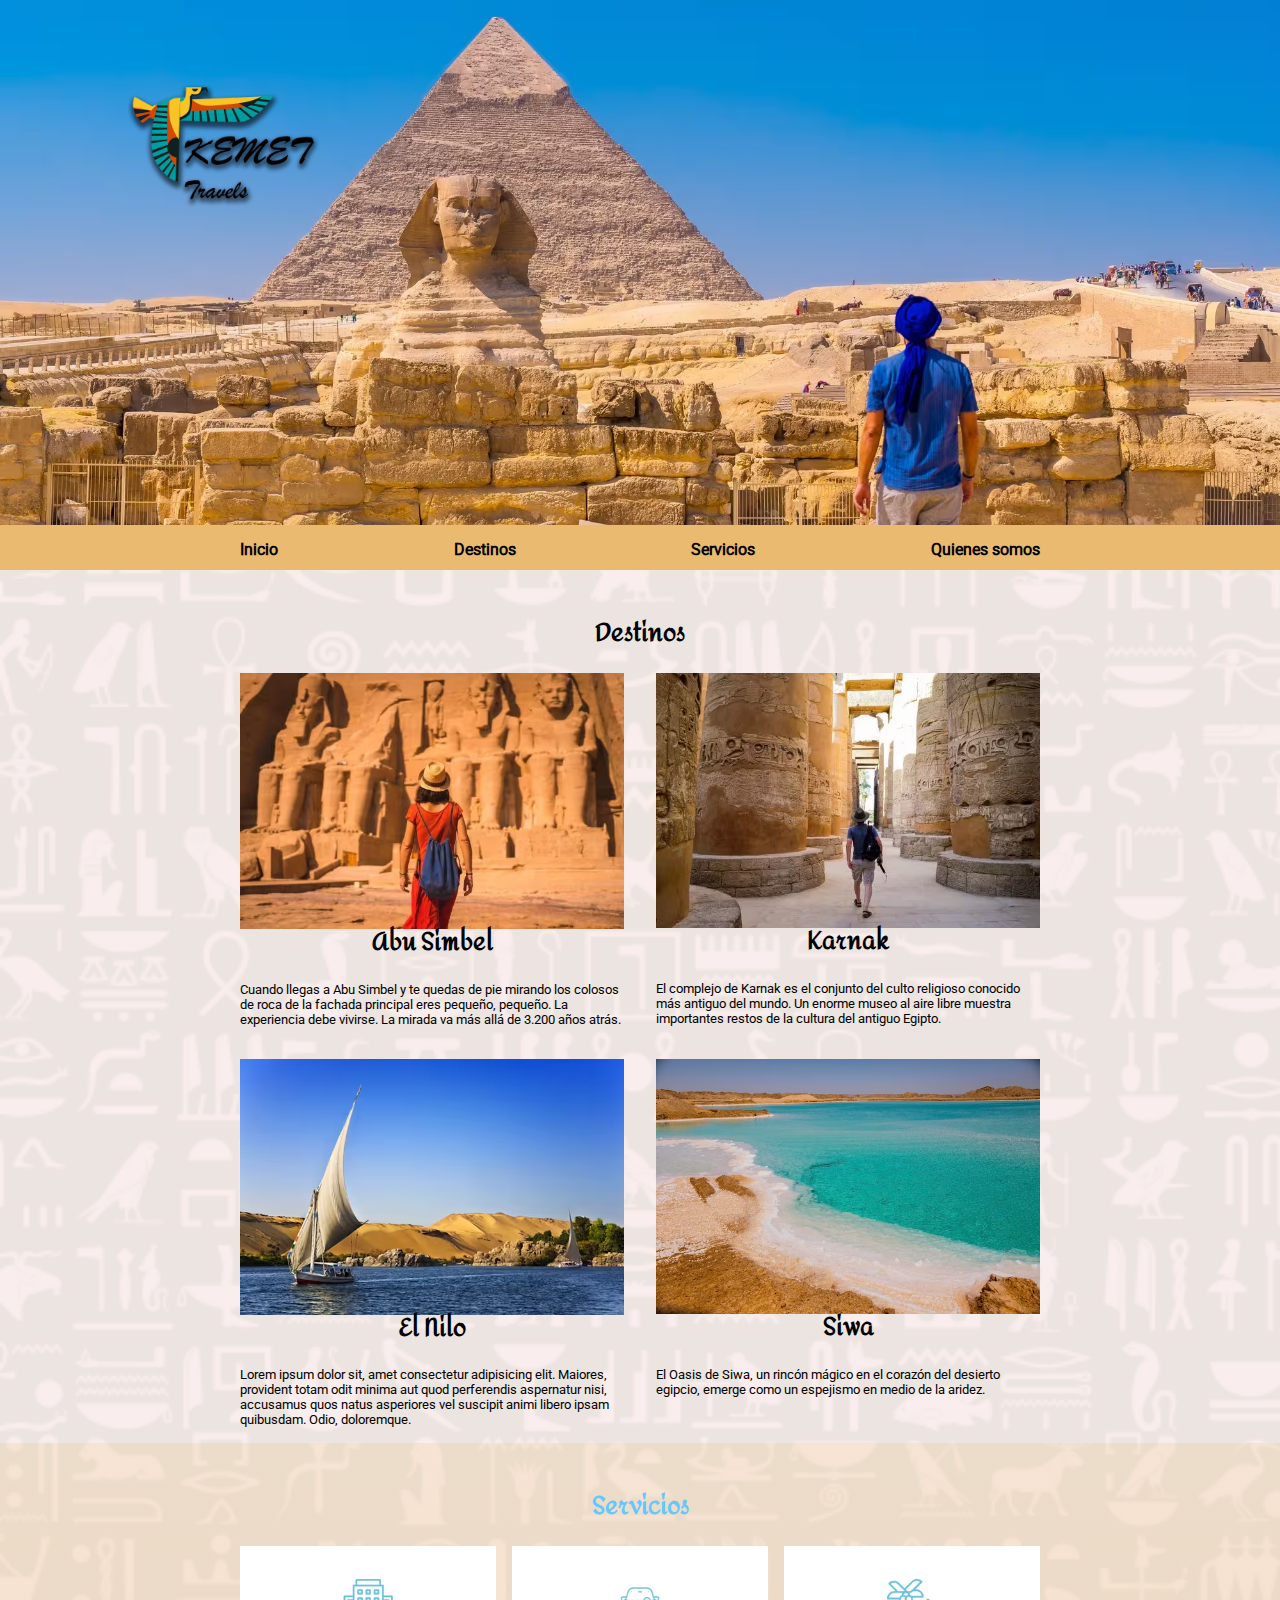
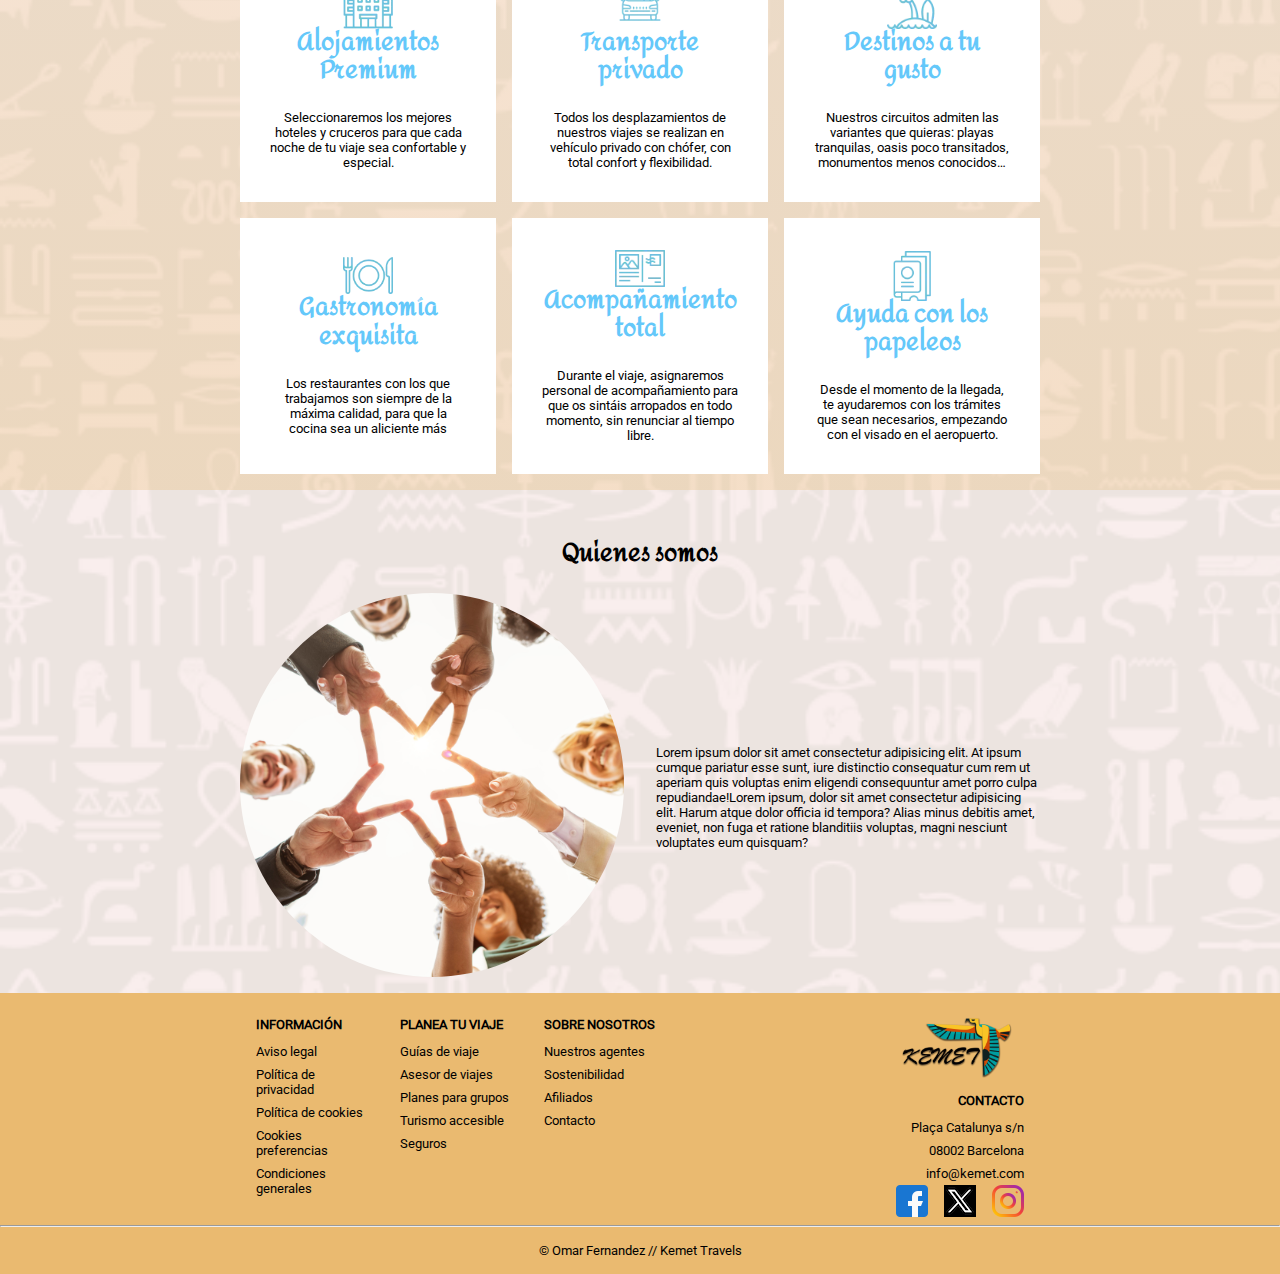
<file: index.html>
<!DOCTYPE html>
<html lang="es">

<head>
    <meta charset="UTF-8">
    <meta name="viewport" content="width=device-width, initial-scale=1.0">
    <meta name="author" content="Omar Fernandez">
    <meta name="description"
        content="¡La mejor agencia de viajes para visitar Egipto! Nos encargamos de todo, con la mejor oferta de hoteles y excursiones.">
    <meta name="keywords"
        content="Viajes, Egipto, Nilo, Esfinge, Kemet, Travels, Egypt, Nile, Sphynx, Viatges, Egipte, Nil, Esfinx,">
    <title>Kemet Travels</title>
    <link rel="stylesheet" href="css/style.css">
    <link rel="shortcut icon" href="logos/favicon.jpg" type="image/x-icon">
</head>

<body>
    <header>
        <h1><img src="logos/Kemet_250px.png" alt="logotipo Kemet"></h1>
        <img src="img/esfinx_2000px.avif" alt="Fotografía de Egipto, mostrando pirámides y una esfinge" />
    </header>
    <nav class="fondonav link_SE">
        <ul class="desktop_xl">
            <li><a href="#">Inicio</a></li>
            <li><a href="#destinos">Destinos</a></li>
            <li><a href="#servicios">Servicios</a></li>
            <li><a href="#quienessomos">Quienes somos</a></li>
        </ul>
    </nav>
    <main>
        <section id="destinos">
            <h2>Destinos</h2>
            <div class="desktop_xl link_SE">
                <div>
                    <a href="destinos/abusimbel.html"><img src="img/abu-simbel_600px.avif" alt="foto de los colosos esculpidos de Abu Simbel">
                    <h3>Abu Simbel</h3></a>
                    <p>Cuando llegas a Abu Simbel y te quedas de pie mirando los colosos de roca de la fachada principal
                        eres pequeño, pequeño. La experiencia debe vivirse. La mirada va más allá de 3.200 años atrás.
                    </p>
                </div>
                <div>
                    <img src="img/karnak_600px.avif"
                        alt="Foto de una persona atravesando unas enormes columnas con jeroglíficos">
                    <h3>Karnak</h3>
                    <p>El complejo de Karnak es el conjunto del culto religioso conocido más antiguo del mundo. Un
                        enorme museo al aire libre muestra importantes restos de la cultura del antiguo Egipto.</p>
                </div>
                <div>
                    <img src="img/nil_600x400.avif" alt="Foto de unos veleros sobre el rio Nilo">
                    <h3>El Nilo</h3>
                    <p>Lorem ipsum dolor sit, amet consectetur adipisicing elit. Maiores, provident totam odit minima
                        aut quod perferendis aspernatur nisi, accusamus quos natus asperiores vel suscipit animi libero
                        ipsam quibusdam. Odio, doloremque.</p>
                </div>
                <div>
                    <img src="img/siwa.avif"
                        alt="Foto del oasis de Siwa, muestra unas aguas claras en medio de la arena del desierto ">
                    <h3>Siwa</h3>
                    <p>El Oasis de Siwa, un rincón mágico en el corazón del desierto egipcio, emerge como un espejismo
                        en medio de la aridez.</p>
                </div>
            </div>
        </section>
        <section id="servicios">
            <h2>Servicios</h2>
            <div class="desktop_xl">
                <div class="icono">
                    <img src="icons/alojamientos.webp" alt="icono alojamiento">
                    <h3>Alojamientos Premium</h3>
                    <p>Seleccionaremos los mejores hoteles y cruceros para que cada noche de tu viaje sea confortable y
                        especial.
                    </p>
                </div>
                <div class="icono">
                    <img src="icons/transporte.webp" alt="icono transporte">
                    <h3>Transporte privado</h3>
                    <p>Todos los desplazamientos de nuestros viajes se realizan en vehículo privado con chófer, con
                        total confort y flexibilidad.
                    </p>
                </div>
                <div class="icono">
                    <img src="icons/destinos.webp" alt="icono destinos">
                    <h3>Destinos a tu gusto</h3>
                    <p>Nuestros circuitos admiten las variantes que quieras: playas tranquilas, oasis poco transitados,
                        monumentos menos conocidos…
                    </p>
                </div>

                <div class="icono">
                    <img src="icons/gastronomia.webp" alt="icono gastronomia">
                    <h3>Gastronomía exquisita</h3>
                    <p>Los restaurantes con los que trabajamos son siempre de la máxima calidad, para que la cocina sea
                        un aliciente más
                    </p>
                </div>
                <div class="icono">
                    <img src="icons/guias.webp" alt="icono guias">
                    <h3>Acompañamiento total</h3>
                    <p>Durante el viaje, asignaremos personal de acompañamiento para que os sintáis arropados en todo
                        momento, sin renunciar al tiempo libre.
                    </p>
                </div>
                <div class="icono">
                    <img src="icons/papeleo.webp" alt="icono papeleo">
                    <h3>Ayuda con los papeleos</h3>
                    <p>Desde el momento de la llegada, te ayudaremos con los trámites que sean necesarios, empezando con
                        el visado en el aeropuerto.
                    </p>
                </div>
            </div>
        </section>
        <section id="quienessomos">
            <h2>Quienes somos</h2>
            <div class="desktop_xl fotoequip">
                <div>
                    <img src="img/equip.jpg"
                        alt="foto de un grupo de personas formando una estrella con los dedos entre todos">
                </div>
                <div>
                    <p>Lorem ipsum dolor sit amet consectetur adipisicing elit. At ipsum cumque pariatur esse sunt, iure
                        distinctio consequatur cum rem ut aperiam quis voluptas enim eligendi consequuntur amet porro
                        culpa repudiandae!Lorem ipsum, dolor sit amet consectetur adipisicing elit. Harum atque dolor
                        officia id tempora? Alias minus debitis amet, eveniet, non fuga et ratione blanditiis voluptas,
                        magni nesciunt voluptates eum quisquam?</p>
                </div>

        </section>
    </main>
    <footer class="fondonav">
        <div class="desktop_xl link_SE">
            <div id="footerMBL">
                <ul class="nav-menu">
                    <li class="nav-menu-item">
                        <a href="#" class="nav-menu-link nav-link nav-menu-link_active">INFORMACIÓN</a>
                        <ul class="submenu">
                            <li class="nav-menu">
                                <a href="#" class="nav-menu-link nav-link">Aviso Legal</a>
                            </li>
                            <li class="nav-menu">
                                <a href="#" class="nav-menu-link nav-link">Política de privacidad</a>
                            </li>
                            <li class="nav-menu">
                                <a href="#" class="nav-menu-link nav-link">Política de cookies</a>
                            </li>
                            <li class="nav-menu">
                                <a href="#" class="nav-menu-link nav-link">Cookies preferencias</a>
                            </li>
                            <li class="nav-menu">
                                <a href="#" class="nav-menu-link nav-link">Condiciones generales</a>
                            </li>
                        </ul>
                    </li>
                    <li class="nav-menu-item">
                        <a href="#" class="nav-menu-link nav-link nav-menu-link_active">PLANEA TU VIAJE</a>
                        <ul class="submenu">
                            <li class="nav-menu">
                                <a href="#" class="nav-menu-link nav-link">Guías de viaje</a>
                            </li>
                            <li class="nav-menu">
                                <a href="#" class="nav-menu-link nav-link">Asesor de viajes</a>
                            </li>
                            <li class="nav-menu">
                                <a href="#" class="nav-menu-link nav-link">Planes para grupos</a>
                            </li>
                            <li class="nav-menu">
                                <a href="#" class="nav-menu-link nav-link">Turismo accesible</a>
                            </li>
                            <li class="nav-menu">
                                <a href="#" class="nav-menu-link nav-link">Seguros</a>
                            </li>
                        </ul>
                    </li>
                    <li class="nav-menu-item">
                        <a href="#" class="nav-menu-link nav-link nav-menu-link_active">SOBRE NOSOTROS</a>
                        <ul class="submenu">
                            <li class="nav-menu">
                                <a href="#" class="nav-menu-link nav-link">Nuestros agentes</a>
                            </li>
                            <li class="nav-menu">
                                <a href="#" class="nav-menu-link nav-link">Sostenibilidad</a>
                            </li>
                            <li class="nav-menu">
                                <a href="#" class="nav-menu-link nav-link">Afiliados</a>
                            </li>
                            <li class="nav-menu">
                                <a href="#" class="nav-menu-link nav-link">Contacto</a>
                            </li>
                        </ul>
                    </li>
                </ul>
            </div>
            
            <div id="footerDSK">
                <h2>INFORMACIÓN</h2>
                <ul>
                    <li><a href="#">Aviso legal</a></li>
                    <li><a href="#">Política de privacidad</a></li>
                    <li><a href="#">Política de cookies</a></li>
                    <li><a href="#">Cookies preferencias</a></li>
                    <li><a href="#">Condiciones generales</a></li>
                </ul>
            </div>
            <div id="footerDSK">
                <h2>PLANEA TU VIAJE</h2>
                <ul>
                    <li><a href="#">Guías de viaje</a></li>
                    <li><a href="#">Asesor de viajes</a></li>
                    <li><a href="#">Planes para grupos</a></li>
                    <li><a href="#">Turismo accesible</a></li>
                    <li><a href="#">Seguros</a></li>
                    
                </ul>
            </div>
            <div id="footerDSK">
                <h2>SOBRE NOSOTROS</h2>
                <ul>
                    <li><a href="#">Nuestros agentes</a></li>
                    <li><a href="#">Sostenibilidad</a></li>   
                    <li><a href="#">Afiliados</a></li>              
                    <li><a href="#">Contacto</a></li>
                </ul>
            </div>

            <div class="footercontacte">
                <img src="logos/kemet-2.png" alt="logo Kemet">
                <h2>CONTACTO</h2>
                <ul>
                    <li> Plaça Catalunya s/n</li>
                    <li>08002 Barcelona</li>
                    <li><a href="mailto:info@kemet.com">info@kemet.com</a></li>
                </ul>

                <div>
                    <a href="https://www.facebook.es"><img src="logos/facebook_32.png" alt="logo Facebook"></a>
                    <a href="https://www.x.com"><img src="logos/X_32.png" alt="logo X"></a>
                    <a href="https://www.instagram.es"><img src="logos/instagram_32.png" alt="logo Instagram"></a>
                </div>
            </div>
        </div>
        <hr>
         <p>&copy Omar Fernandez // Kemet Travels</p>
    </footer>
</body>

</html>
</file>
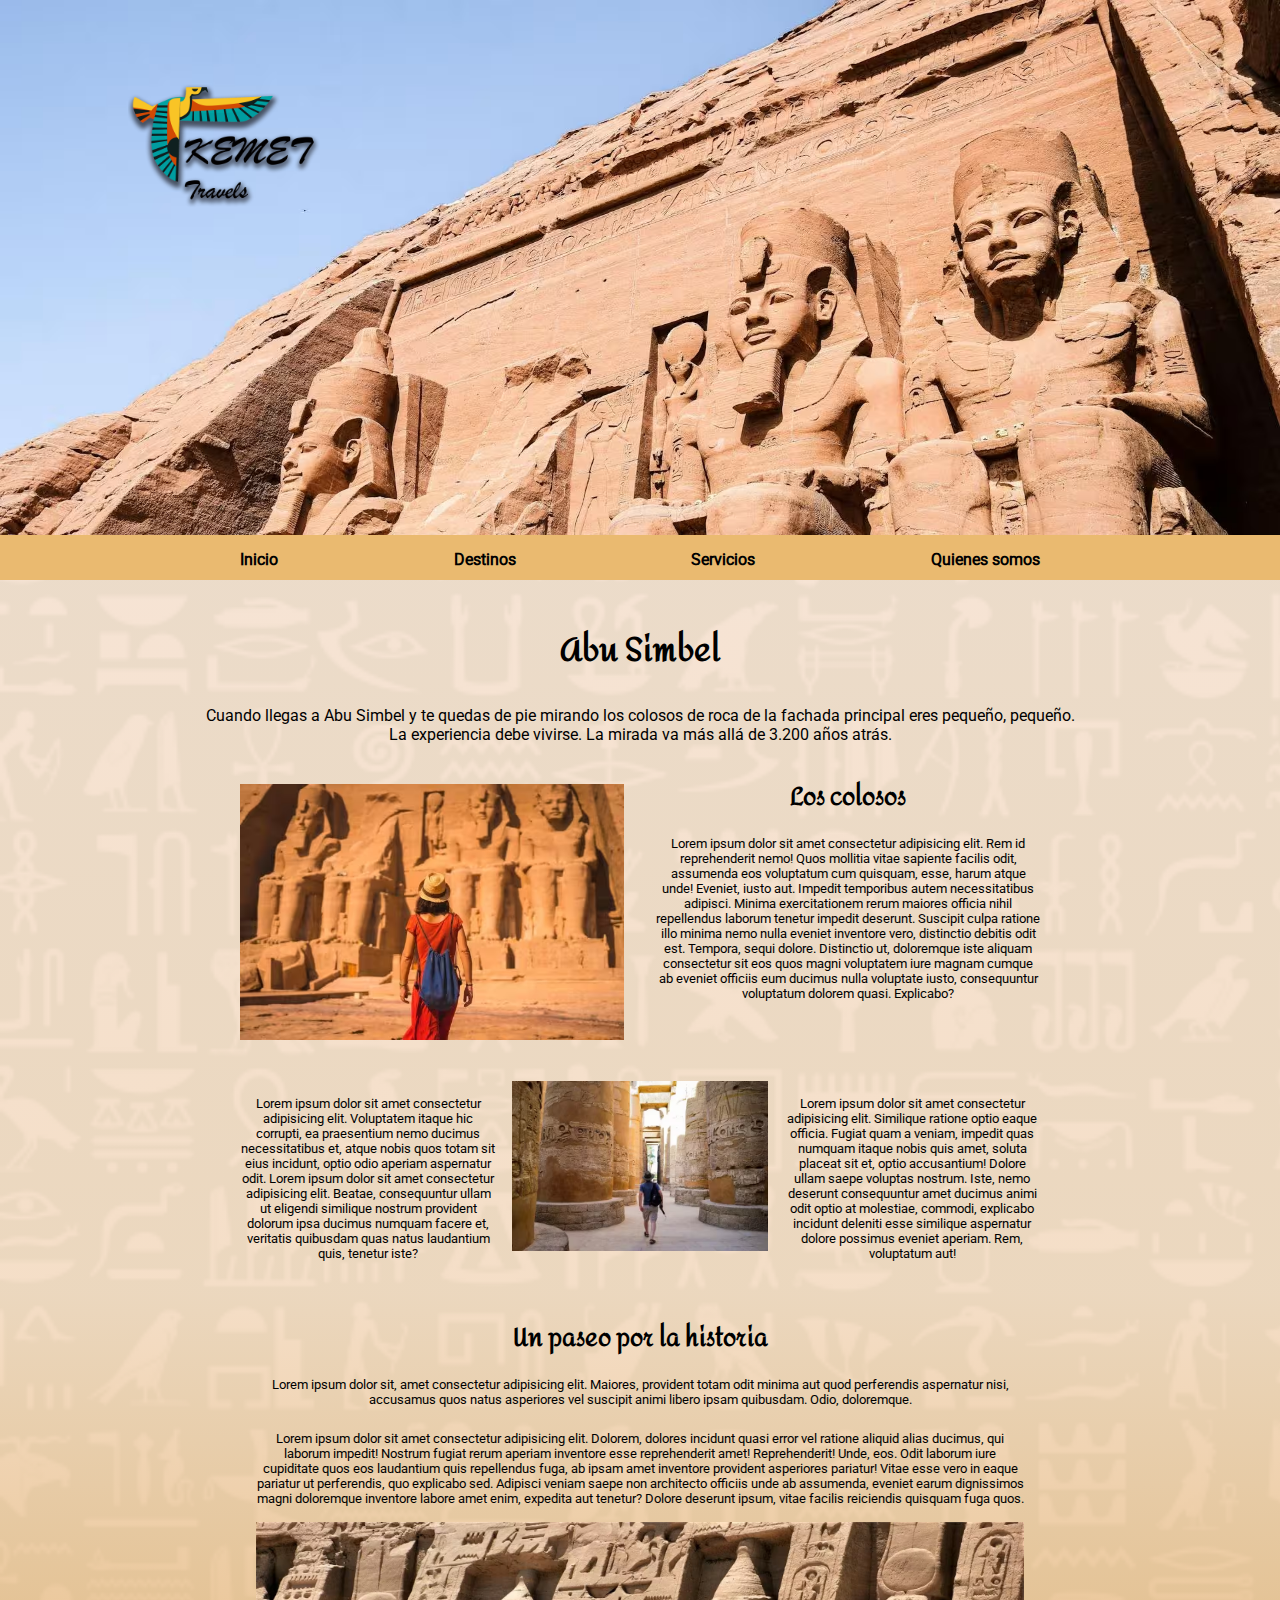
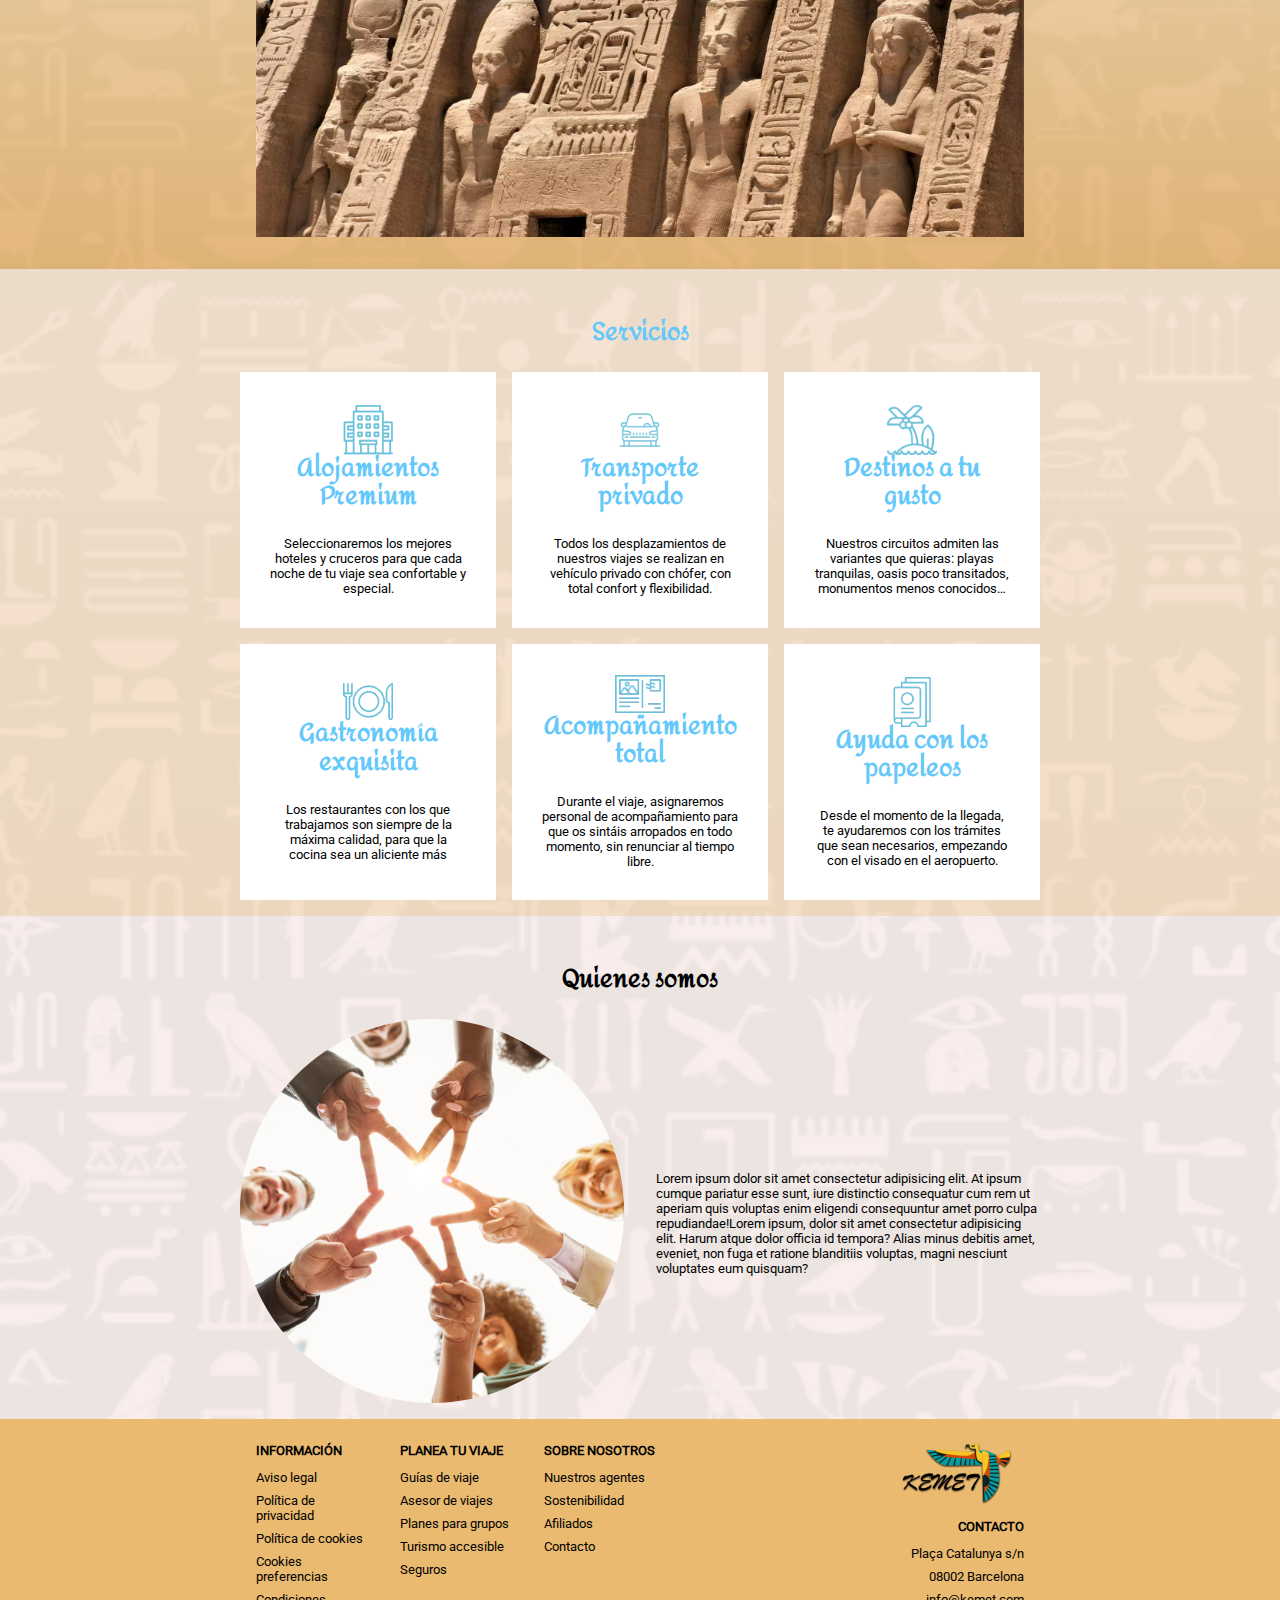
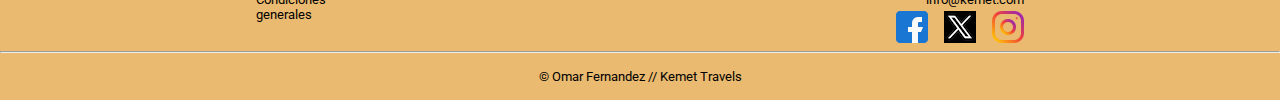
<file: destinos/abusimbel.html>
<!DOCTYPE html>
<html lang="es">

<head>
    <meta charset="UTF-8">
    <meta name="viewport" content="width=device-width, initial-scale=1.0">
    <meta name="author" content="Omar Fernandez">
    <meta name="description"
        content="¡La mejor agencia de viajes para visitar Egipto! Nos encargamos de todo, con la mejor oferta de hoteles y excursiones.">
    <meta name="keywords"
        content="Viajes, Egipto, Nilo, Esfinge, Kemet, Travels, Egypt, Nile, Sphynx, Viatges, Egipte, Nil, Esfinx,">
    <title>Abu Simbel | Kemet Travels</title>
    <link rel="stylesheet" href="../css/style.css">
    <link rel="shortcut icon" href="../logos/favicon.jpg" type="image/x-icon">
</head>

<body>
    <header>
        <h1><img src="../logos/Kemet_250px.png" alt="logotipo Kemet"></h1>
        <img src="../img/Abu-header_2000px.avif"
            alt="Fotografía de Abu Simbel, mostrando grandes estatuas de faraones" />
    </header>
    <nav class="fondonav link_SE">
        <ul class="desktop_xl">
            <li><a href="../index.html">Inicio</a></li>
            <li><a href="../index.html#destinos">Destinos</a></li>
            <li><a href="#servicios">Servicios</a></li>
            <li><a href="#quienessomos">Quienes somos</a></li>
        </ul>
    </nav>
    <main>
        <section id="abusimbel">
            <h2>Abu Simbel</h2>
            <p>Cuando llegas a Abu Simbel y te quedas de pie mirando los colosos de roca de la fachada principal
                eres pequeño, pequeño. <br> La experiencia debe vivirse. La mirada va más allá de 3.200 años atrás.
            </p>
            <div class="desktop_xl">
                <div>
                    <img src="../img/abu-simbel_600px.avif" alt="foto de los colosos esculpidos de Abu Simbel">
                </div>
                <div>
                    <h3>Los colosos </h3>
                    <p>Lorem ipsum dolor sit amet consectetur adipisicing elit. Rem id reprehenderit nemo! Quos mollitia
                        vitae sapiente facilis odit, assumenda eos voluptatum cum quisquam, esse, harum atque unde!
                        Eveniet, iusto aut.
                        Impedit temporibus autem necessitatibus adipisci. Minima exercitationem rerum maiores officia
                        nihil repellendus laborum tenetur impedit deserunt. Suscipit culpa ratione illo minima nemo
                        nulla eveniet inventore vero, distinctio debitis odit est.
                        Tempora, sequi dolore. Distinctio ut, doloremque iste aliquam consectetur sit eos quos magni
                        voluptatem iure magnam cumque ab eveniet officiis eum ducimus nulla voluptate iusto,
                        consequuntur voluptatum dolorem quasi. Explicabo?</p>
                </div>
            </div>
            <div class="desktop_xl textovar">
                <div>
                    <p>Lorem ipsum dolor sit amet consectetur adipisicing elit. Voluptatem itaque hic corrupti, ea praesentium nemo ducimus necessitatibus et, atque nobis quos totam sit eius incidunt, optio odio aperiam aspernatur odit.
                        Lorem ipsum dolor sit amet consectetur adipisicing elit. Beatae, consequuntur ullam ut eligendi similique nostrum provident dolorum ipsa ducimus numquam facere et, veritatis quibusdam quas natus laudantium quis, tenetur iste?
                    </p>
                </div>
                <div>
                    <img src="../img/karnak_600px.avif"
                        alt="Foto de una persona atravesando unas enormes columnas con jeroglíficos">
                </div>
                <div>
                    <p>Lorem ipsum dolor sit amet consectetur adipisicing elit. Similique ratione optio eaque officia. Fugiat quam a veniam, impedit quas numquam itaque nobis quis amet, soluta placeat sit et, optio accusantium!
                    Dolore ullam saepe voluptas nostrum. Iste, nemo deserunt consequuntur amet ducimus animi odit optio at molestiae, commodi, explicabo incidunt deleniti esse similique aspernatur dolore possimus eveniet aperiam. Rem, voluptatum aut!</p>
                </div>
            </div>
        </section>
        <section id="abusimbel" class="abu-final">
            <div class="desktop_xl">
                <div>
                    <h3>Un paseo por la historia</h3>
                    <p>Lorem ipsum dolor sit, amet consectetur adipisicing elit. Maiores, provident totam odit minima
                        aut quod perferendis aspernatur nisi, accusamus quos natus asperiores vel suscipit animi libero
                        ipsam quibusdam. Odio, doloremque.</p>
                    <p>Lorem ipsum dolor sit amet consectetur adipisicing elit. Dolorem, dolores incidunt quasi error vel ratione aliquid alias ducimus, qui laborum impedit! Nostrum fugiat rerum aperiam inventore esse reprehenderit amet! Reprehenderit!
                    Unde, eos. Odit laborum iure cupiditate quos eos laudantium quis repellendus fuga, ab ipsam amet inventore provident asperiores pariatur! Vitae esse vero in eaque pariatur ut perferendis, quo explicabo sed.
                    Adipisci veniam saepe non architecto officiis unde ab assumenda, eveniet earum dignissimos magni doloremque inventore labore amet enim, expedita aut tenetur? Dolore deserunt ipsum, vitae facilis reiciendis quisquam fuga quos.</p>
                </div>
                <div>
                    <img src="../img/Abuheader_2000px.avif" alt="Foto de unos veleros sobre el rio Nilo">
                </div>
            </div>
        </section>
        <section id="servicios">
            <h2>Servicios</h2>
            <div class="desktop_xl">
                <div class="icono">
                    <img src="../icons/alojamientos.webp" alt="icono alojamiento">
                    <h3>Alojamientos Premium</h3>
                    <p>Seleccionaremos los mejores hoteles y cruceros para que cada noche de tu viaje sea confortable y
                        especial.
                    </p>
                </div>
                <div class="icono">
                    <img src="../icons/transporte.webp" alt="icono transporte">
                    <h3>Transporte privado</h3>
                    <p>Todos los desplazamientos de nuestros viajes se realizan en vehículo privado con chófer, con
                        total confort y flexibilidad.
                    </p>
                </div>
                <div class="icono">
                    <img src="../icons/destinos.webp" alt="icono destinos">
                    <h3>Destinos a tu gusto</h3>
                    <p>Nuestros circuitos admiten las variantes que quieras: playas tranquilas, oasis poco transitados,
                        monumentos menos conocidos…
                    </p>
                </div>

                <div class="icono">
                    <img src="../icons/gastronomia.webp" alt="icono gastronomia">
                    <h3>Gastronomía exquisita</h3>
                    <p>Los restaurantes con los que trabajamos son siempre de la máxima calidad, para que la cocina sea
                        un aliciente más
                    </p>
                </div>
                <div class="icono">
                    <img src="../icons/guias.webp" alt="icono guias">
                    <h3>Acompañamiento total</h3>
                    <p>Durante el viaje, asignaremos personal de acompañamiento para que os sintáis arropados en todo
                        momento, sin renunciar al tiempo libre.
                    </p>
                </div>
                <div class="icono">
                    <img src="../icons/papeleo.webp" alt="icono papeleo">
                    <h3>Ayuda con los papeleos</h3>
                    <p>Desde el momento de la llegada, te ayudaremos con los trámites que sean necesarios, empezando con
                        el visado en el aeropuerto.
                    </p>
                </div>
            </div>
        </section>
        <section id="quienessomos">
            <h2>Quienes somos</h2>
            <div class="desktop_xl fotoequip">
                <div>
                    <img src="../img/equip.jpg"
                        alt="foto de un grupo de personas formando una estrella con los dedos entre todos">
                </div>
                <div>
                    <p>Lorem ipsum dolor sit amet consectetur adipisicing elit. At ipsum cumque pariatur esse sunt, iure
                        distinctio consequatur cum rem ut aperiam quis voluptas enim eligendi consequuntur amet porro
                        culpa repudiandae!Lorem ipsum, dolor sit amet consectetur adipisicing elit. Harum atque dolor
                        officia id tempora? Alias minus debitis amet, eveniet, non fuga et ratione blanditiis voluptas,
                        magni nesciunt voluptates eum quisquam?</p>
                </div>

        </section>
    </main>
    <footer class="fondonav">
        <div class="desktop_xl link_SE">
            <div id="footerMBL">
                <ul class="nav-menu">
                    <li class="nav-menu-item">
                        <a href="#" class="nav-menu-link nav-link nav-menu-link_active">INFORMACIÓN</a>
                        <ul class="submenu">
                            <li class="nav-menu">
                                <a href="#" class="nav-menu-link nav-link">Aviso Legal</a>
                            </li>
                            <li class="nav-menu">
                                <a href="#" class="nav-menu-link nav-link">Política de privacidad</a>
                            </li>
                            <li class="nav-menu">
                                <a href="#" class="nav-menu-link nav-link">Política de cookies</a>
                            </li>
                            <li class="nav-menu">
                                <a href="#" class="nav-menu-link nav-link">Cookies preferencias</a>
                            </li>
                            <li class="nav-menu">
                                <a href="#" class="nav-menu-link nav-link">Condiciones generales</a>
                            </li>
                        </ul>
                    </li>
                    <li class="nav-menu-item">
                        <a href="#" class="nav-menu-link nav-link nav-menu-link_active">PLANEA TU VIAJE</a>
                        <ul class="submenu">
                            <li class="nav-menu">
                                <a href="#" class="nav-menu-link nav-link">Guías de viaje</a>
                            </li>
                            <li class="nav-menu">
                                <a href="#" class="nav-menu-link nav-link">Asesor de viajes</a>
                            </li>
                            <li class="nav-menu">
                                <a href="#" class="nav-menu-link nav-link">Planes para grupos</a>
                            </li>
                            <li class="nav-menu">
                                <a href="#" class="nav-menu-link nav-link">Turismo accesible</a>
                            </li>
                            <li class="nav-menu">
                                <a href="#" class="nav-menu-link nav-link">Seguros</a>
                            </li>
                        </ul>
                    </li>
                    <li class="nav-menu-item">
                        <a href="#" class="nav-menu-link nav-link nav-menu-link_active">SOBRE NOSOTROS</a>
                        <ul class="submenu">
                            <li class="nav-menu">
                                <a href="#" class="nav-menu-link nav-link">Nuestros agentes</a>
                            </li>
                            <li class="nav-menu">
                                <a href="#" class="nav-menu-link nav-link">Sostenibilidad</a>
                            </li>
                            <li class="nav-menu">
                                <a href="#" class="nav-menu-link nav-link">Afiliados</a>
                            </li>
                            <li class="nav-menu">
                                <a href="#" class="nav-menu-link nav-link">Contacto</a>
                            </li>
                        </ul>
                    </li>
                </ul>
            </div>

            <div id="footerDSK">
                <h2>INFORMACIÓN</h2>
                <ul>
                    <li><a href="#">Aviso legal</a></li>
                    <li><a href="#">Política de privacidad</a></li>
                    <li><a href="#">Política de cookies</a></li>
                    <li><a href="#">Cookies preferencias</a></li>
                    <li><a href="#">Condiciones generales</a></li>
                </ul>
            </div>
            <div id="footerDSK">
                <h2>PLANEA TU VIAJE</h2>
                <ul>
                    <li><a href="#">Guías de viaje</a></li>
                    <li><a href="#">Asesor de viajes</a></li>
                    <li><a href="#">Planes para grupos</a></li>
                    <li><a href="#">Turismo accesible</a></li>
                    <li><a href="#">Seguros</a></li>

                </ul>
            </div>
            <div id="footerDSK">
                <h2>SOBRE NOSOTROS</h2>
                <ul>
                    <li><a href="#">Nuestros agentes</a></li>
                    <li><a href="#">Sostenibilidad</a></li>
                    <li><a href="#">Afiliados</a></li>
                    <li><a href="#">Contacto</a></li>
                </ul>
            </div>

            <div class="footercontacte">
                <img src="../logos/kemet-2.png" alt="logo Kemet">
                <h2>CONTACTO</h2>
                <ul>
                    <li> Plaça Catalunya s/n</li>
                    <li>08002 Barcelona</li>
                    <li><a href="mailto:info@kemet.com">info@kemet.com</a></li>
                </ul>

                <div>
                    <a href="https://www.facebook.es"><img src="../logos/facebook_32.png" alt="logo Facebook"></a>
                    <a href="https://www.x.com"><img src="../logos/X_32.png" alt="logo X"></a>
                    <a href="https://www.instagram.es"><img src="../logos/instagram_32.png" alt="logo Instagram"></a>
                </div>
            </div>
        </div>
        <hr>
        <p>&copy Omar Fernandez // Kemet Travels</p>
    </footer>
</body>

</html>
</file>
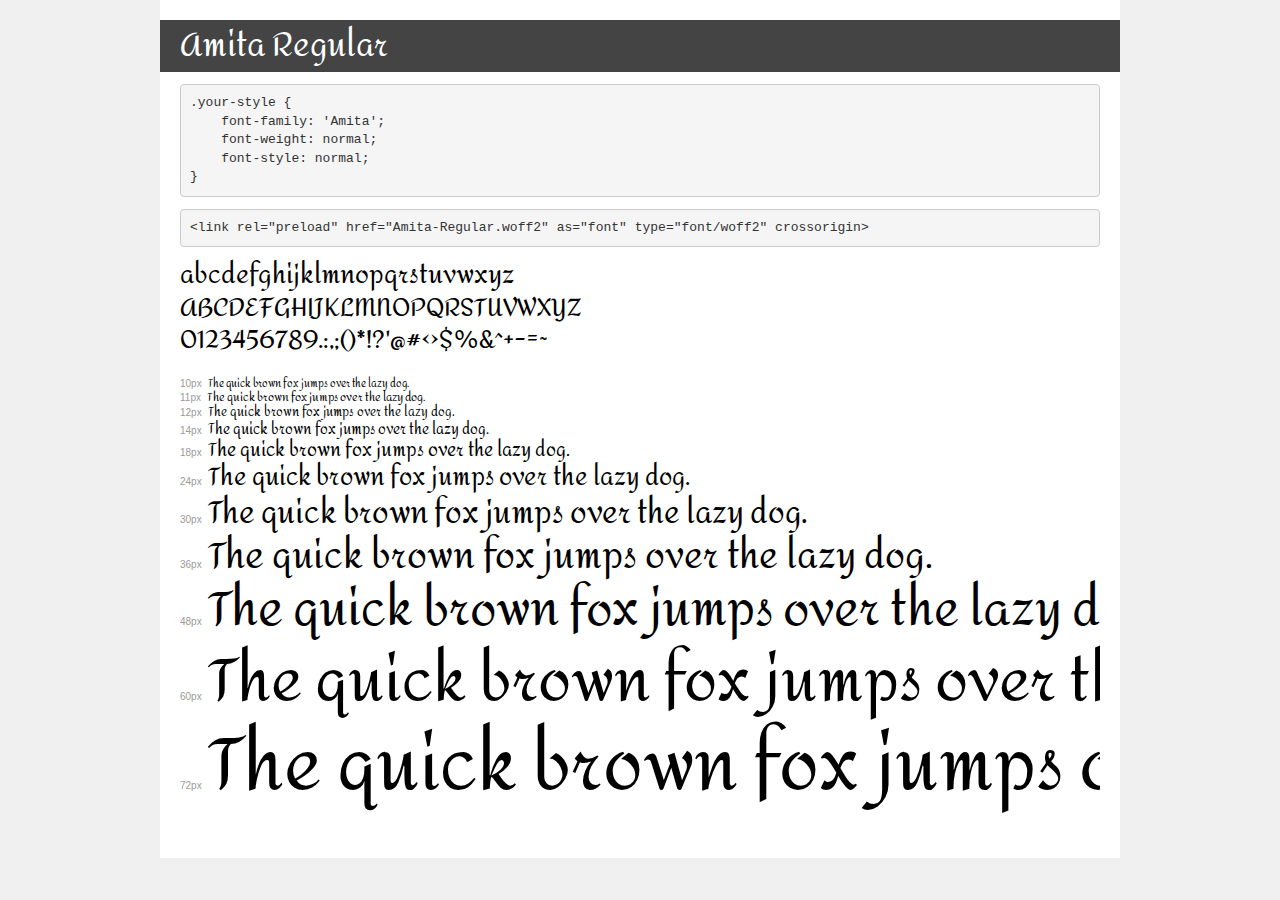
<file: fonts/Amita/demo.html>
<!DOCTYPE html>
<html lang="en">
<head>
    <meta charset="utf-8">
    <meta http-equiv="X-UA-Compatible" content="IE=edge">
    <meta name="viewport" content="width=device-width, initial-scale=1">
    <meta name="robots" content="noindex, noarchive">
    <meta name="format-detection" content="telephone=no">
    <title>Transfonter demo</title>
    <link href="stylesheet.css" rel="stylesheet">
    <style>
        /*
        http://meyerweb.com/eric/tools/css/reset/
        v2.0 | 20110126
        License: none (public domain)
        */
        html, body, div, span, applet, object, iframe,
        h1, h2, h3, h4, h5, h6, p, blockquote, pre,
        a, abbr, acronym, address, big, cite, code,
        del, dfn, em, img, ins, kbd, q, s, samp,
        small, strike, strong, sub, sup, tt, var,
        b, u, i, center,
        dl, dt, dd, ol, ul, li,
        fieldset, form, label, legend,
        table, caption, tbody, tfoot, thead, tr, th, td,
        article, aside, canvas, details, embed,
        figure, figcaption, footer, header, hgroup,
        menu, nav, output, ruby, section, summary,
        time, mark, audio, video {
            margin: 0;
            padding: 0;
            border: 0;
            font-size: 100%;
            font: inherit;
            vertical-align: baseline;
        }
        /* HTML5 display-role reset for older browsers */
        article, aside, details, figcaption, figure,
        footer, header, hgroup, menu, nav, section {
            display: block;
        }
        body {
            line-height: 1;
        }
        ol, ul {
            list-style: none;
        }
        blockquote, q {
            quotes: none;
        }
        blockquote:before, blockquote:after,
        q:before, q:after {
            content: '';
            content: none;
        }
        table {
            border-collapse: collapse;
            border-spacing: 0;
        }
        /* demo styles */
        body {
            background: #f0f0f0;
            color: #000;
        }
        .page {
            background: #fff;
            width: 920px;
            margin: 0 auto;
            padding: 20px 20px 0 20px;
            overflow: hidden;
        }
        .font-container {
            overflow-x: auto;
            overflow-y: hidden;
            margin-bottom: 40px;
            line-height: 1.3;
            white-space: nowrap;
            padding-bottom: 5px;
        }
        h1 {
            position: relative;
            background: #444;
            font-size: 32px;
            color: #fff;
            padding: 10px 20px;
            margin: 0 -20px 12px -20px;
        }
        .letters {
            font-size: 25px;
            margin-bottom: 20px;
        }
        .s10:before {
            content: '10px';
        }
        .s11:before {
            content: '11px';
        }
        .s12:before {
            content: '12px';
        }
        .s14:before {
            content: '14px';
        }
        .s18:before {
            content: '18px';
        }
        .s24:before {
            content: '24px';
        }
        .s30:before {
            content: '30px';
        }
        .s36:before {
            content: '36px';
        }
        .s48:before {
            content: '48px';
        }
        .s60:before {
            content: '60px';
        }
        .s72:before {
            content: '72px';
        }
        .s10:before, .s11:before, .s12:before, .s14:before,
        .s18:before, .s24:before, .s30:before, .s36:before,
        .s48:before, .s60:before, .s72:before {
            font-family: Arial, sans-serif;
            font-size: 10px;
            font-weight: normal;
            font-style: normal;
            color: #999;
            padding-right: 6px;
        }
        pre {
            display: block;
            padding: 9px;
            margin: 0 0 12px;
            font-family: Monaco, Menlo, Consolas, "Courier New", monospace;
            font-size: 13px;
            line-height: 1.428571429;
            color: #333;
            font-weight: normal;
            font-style: normal;
            background-color: #f5f5f5;
            border: 1px solid #ccc;
            overflow-x: auto;
            border-radius: 4px;
        }
        /* responsive */
        @media (max-width: 959px) {
            .page {
                width: auto;
                margin: 0;
            }
        }
    </style>
</head>
<body>
<div class="page">
    <div class="demo">
        <h1 style="font-family: 'Amita'; font-weight: normal; font-style: normal;">Amita Regular</h1>
        <pre title="Usage">.your-style {
    font-family: 'Amita';
    font-weight: normal;
    font-style: normal;
}</pre>
        <pre title="Preload (optional)">
&lt;link rel=&quot;preload&quot; href=&quot;Amita-Regular.woff2&quot; as=&quot;font&quot; type=&quot;font/woff2&quot; crossorigin&gt;</pre>
        <div class="font-container" style="font-family: 'Amita'; font-weight: normal; font-style: normal;">
            <p class="letters">
                abcdefghijklmnopqrstuvwxyz<br>
ABCDEFGHIJKLMNOPQRSTUVWXYZ<br>
                0123456789.:,;()*!?'@#&lt;&gt;$%&^+-=~
            </p>
            <p class="s10" style="font-size: 10px;">The quick brown fox jumps over the lazy dog.</p>
            <p class="s11" style="font-size: 11px;">The quick brown fox jumps over the lazy dog.</p>
            <p class="s12" style="font-size: 12px;">The quick brown fox jumps over the lazy dog.</p>
            <p class="s14" style="font-size: 14px;">The quick brown fox jumps over the lazy dog.</p>
            <p class="s18" style="font-size: 18px;">The quick brown fox jumps over the lazy dog.</p>
            <p class="s24" style="font-size: 24px;">The quick brown fox jumps over the lazy dog.</p>
            <p class="s30" style="font-size: 30px;">The quick brown fox jumps over the lazy dog.</p>
            <p class="s36" style="font-size: 36px;">The quick brown fox jumps over the lazy dog.</p>
            <p class="s48" style="font-size: 48px;">The quick brown fox jumps over the lazy dog.</p>
            <p class="s60" style="font-size: 60px;">The quick brown fox jumps over the lazy dog.</p>
            <p class="s72" style="font-size: 72px;">The quick brown fox jumps over the lazy dog.</p>
        </div>
    </div>

</div>
</body>
</html>
</file>
<file: css/style.css>
@charset "UTF-8";

@font-face {
    font-family: 'Roboto';
    src: url('../fonts/Roboto/Roboto-Regular.woff2') format('woff2'),
        url('../fonts/Roboto/Roboto-Regular.woff') format('woff'),
        url('../fonts/Roboto/Roboto-VariableFont.ttf') format('ttf');
    font-weight: normal;
    font-style: normal;
    font-display: swap;
}
@font-face {
    font-family: 'Amita';
    src: url('../fonts/Amita/Amita-Regular.woff2') format('woff2'),
        url('../fonts/Amita/Amita-Regular.woff') format('woff'),
        url('../fonts/Amita/Amita-Regular.ttf') format('ttf');
    font-weight: normal;
    font-style: normal;
    font-display: swap;
}

/* EDITA LOS FORMATOS DE TODO EL DOCUMENTO */
* {
    margin: 0;
    padding: 0;
    box-sizing: border-box;
    font-family: "Roboto";
    list-style: none;
  }

/* CREA UNA "GUIA" DE DISEÑO PARA USAR SIEMPRE LOS MISMOS ATRIBUTOS*/
:root {
    --width_xl: 800px;
    --width_mb: 400px;
    --main_color: rgb(234, 186, 112);
    --secondary_color: rgb(100,200,250);
    --background-ocre: linear-gradient( rgba( 234, 186, 112, 0.2), rgba(234, 186, 112, 0.3));
}



/* IDS */
/* Dentro de #servicios, variamos fondo, color de los h2 y h3, 
y disposición dentro de los div hijos directos a 3 columnas y 2 filas*/
#servicios {
    background: var(--background-ocre);

    h2, h3 { 
        color: var(--secondary_color);
    }

    >div {
    display: grid;
    grid-template-columns: 1fr 1fr 1fr;
    grid-template-rows: 1fr 1fr;
    gap: 1rem;
    align-items: center;
    max-width: var(--width_xl);
    }
}
/* Dentro de #abusimbel, variamos fondo, y le damos un display Flex en columnas.
Alineamos los items vertical y horizontalmente, y le damos al texto un centrado*/
#abusimbel{
    background: var(--background-ocre);
    display: flex;
    flex-direction: column;
    align-items: center;
    text-align: center;
    justify-content: center;

    /* Las imagenes que estén dentro de #abusimbel, tienen una anchura del 100%*/
    img {
        max-width: 100%;
    }

    /* Los h2 dentro de #abusimbel tendrán un tamaño de 2rem*/
    h2{
        font-size: 2rem;
    }
    /* Los p hijos directos de #abusimbel tendrán un tamaño de 1rem y un padding de 1.5rem por debajo */
    >p {
        font-size: 1rem;
        padding-bottom: 1.5rem;
    }
}

/*Le indicamos a la clase #footerMBL (diseñada para moviles) que no se muestre*/
#footerMBL {
    display: none;
}

/* CLASES */

/*La clase deja sin márgenes arriba y abajo y hace automáticos los márgenes izq. y der.
el max-width está fijado en 800px (aplicando la variable)*/
.desktop_xl {
    margin: 0 auto;
    max-width: var(--width_xl);
}

/*La clase le otorga un fondo de color definido por la variable*/
.fondonav {
    background-color: var(--main_color);
  }

/*Los items dentro de la clase estarán centrados, y las imágenes dentro de esta clase tendrán un
redondeamiento del 50%*/
.fotoequip {
    align-items: center;
    img{
    border-radius: 50%;}
}
/*Esta clase se aplica a los divs dentro de la seccion servicios (los cuadrados blancos)
y les ordena estar en columna, centrados, tener un fondo blanco, un padding de 30px, que mantengan el aspecto 
cuadrado y su medida mínima sea de 200px para que no se deformen demasiado.
También le aplica a las imágenes dentro de esta clase que tengan una medida máx de 50x50px*/
.icono {
    display: flex;
    flex-direction: column;
    align-items: center;
    justify-content: center;
    background-color: white;
    padding: 30px;
    aspect-ratio: 1 / 1;
    text-align: center;
    min-width: 200px;
        img{
        max-width: 50px;
        max-height: 50px;}
}
/*Esta clase es para quitarle las decoraciones al texto de las <a> les cambia el color a negro, y les indica
que cuando tengan la posición hover se vuelvan más gruesas, cambien su color a rojo y les aparezca un subrayado y superlineado*/
.link_SE {
    a{
        text-decoration: none;
        color: black;
        &:hover {
            text-decoration: overline underline;
            color:darkred;
            font-weight: 600;
        }
    }
}

/*Esta clase está creada para dar otro formato a una parte. Ordena sus items en flex-row (fila) alineandolos y dándoles una altura,
también le indica a los div que sean hijo directo que usen flex:1, lo que hace que se adapten equitativamente de forma flexible.
Por último le indicamos a las img que estén dentro de esta clase que se puedan expandir hasta su 100%*/
.textovar {
        display: flex;
        flex-direction: row;
        justify-content: center;
        align-items: center;
        height: 100% ;
        gap: 1rem;
        padding-top: 2rem;
        padding-bottom: 1rem;

        >div {
            flex:1; /*Esta declaración aporta flex-grow:1, flex-shrink:1, y flex-basis:0%. 
                    Esto permite que el elemento crezca y se encoja para llenar el espacio disponible en el contenedor flex, distribuyendo el espacio de manera equitativa entre los elementos flexibles.*/
            display:flex;
            justify-content: center;
            align-items: center;
        }

        img {
            max-width: 100%;
            width: auto;
        }
}

/*Esta clase le da un gradiente nuevo y está marcada como importante para que no se la salte el script
Los divs que sean hijos directos estarán alineados en columna y las imágenes que contengan estos divs se muestran hasta su 100%*/
.abu-final {
    background-image: linear-gradient( rgba(234, 186, 112, 0.3), rgba(210, 136, 25, 0.537)) !important;
    
    >div{
    display: flex;
    flex-direction: column;
    justify-content: center;
    align-items: center;
    gap: 1rem;
    padding: 1rem;
    img {
        max-width: 100%;}
    }
}

/*Esta clase indica a los elementos que se alineen hacia el final y se situen a la izquierda, igual que al texto*/
.footercontacte{
    display: flex;
    justify-content: right;
    align-items: end;
    text-align: right;
}

/* ETIQUETAS */

/*Aplica una imagen de fondo y le ordena que se expanda hasta cubrir la pantalla*/
body {
    background-image: url('../img/background.png');
    background-size: cover;
}

/*Posiciona de manera absoluta (fija) el contenido del h1 y le aporta medidas para colocarse, así como anchura*/
h1 {
    position: absolute;
    left: 10vw;
    top: 6vw;
    width: 15vw;
}
/*Proporciona un padding por arriba a los h2*/
h2 {
    padding-top: 1.5rem;
}
/*Proporciona un tamaño de letra y una altura de línea a los h3*/
h3{
    font-size: 1.5rem;
    line-height: 1.2;
}
/*Les indica a las h2 y h3 que tengan una fuente y se alineen centradas*/
h2, h3 {
    font-family: "Amita";
    text-align: center;
}
/*Le indica a las <p> que tengan un tamaño concreto y un padding en su parte superior*/
p {
    font-size: .8rem;
    padding-top: 1.5rem;
}
/*Le indica a las imágenes que se muestren como máximo en su 100% y no tengan un display inline*/
img {
    max-width: 100%;
    display: block;
}
/*Le otorga al nav una posición sticky (pegada) y le da unas coordenadas, así como un display y un formato a las ul que pueda tener dentro*/
nav {
    position: sticky;
    top: 0px;
    height: 45px;
    ul {
    display: flex;
    justify-content: space-between;
    padding-top: 15px;
    font-weight: 600;
}
}

/*Aporta un padding por todos los lados a las section*/
section {
    padding: 1rem;
}

/*Les ordena a los divs hijos directos de las section que se muestren en grid de 2 columnas con gap y padding*/
section > div {    
    display: grid;
    grid-template-columns: 1fr 1fr;
    gap: 2rem;
    padding-top: 1rem;
}
/*Le da formato a casi todo el footer*/
/*Los <p> hijos directos se alinean al centro y usan padding superior e inferior*/
/*Los div hijos directos se muestran en grid de 4 columnas con un gap y un padding*/
/*Los h2 dentro de estos div usan la fuente Roboto, se alinean a la izquierda y usan un padding*/
/*Los div dentro de estos div tienen flex column*/
/*Los li dentro de estos div tienen un tamaño de letra y un padding, y las imagenes dentro de ellos tienen un width en vw*/
/*Los div dentro de estos div tienen flex row y las imagenes dentro de ellos (iconos de RRSS) tienen un max-width y padding*/

footer {

    >p {
        text-align: center;
        padding: 1rem 0;
    }

    >div {
    display: grid;
    grid-template-columns: 1fr 1fr 1fr 3fr;
    padding: 1rem 1rem 0.5rem 1rem;
    column-gap: 2rem;
    
        h2 {
          font-family: "Roboto";
          font-size: small;
          text-align: left;
          padding: .5rem 0 .5rem 0;
        }
  
        div {
        display: flex;
        flex-direction: column;
  
            li {
            font-size: 0.8rem;
            padding: .25rem 0 .25rem 0;
            }
            >img {
            width: 10vw;
            }
  
            div {
            display: flex;
            flex-direction: row;
                img {
                max-width: 50px;
                padding-left: 1rem;
                }
            }
      
        }
    }
}

/* MEDIA QUERY */

/*Si la pantalla es menor a 600px, se aplican los siguientes cambios. Anoto los importantes:*/
/*En el id servicios se cambia el grid de los divs hijos directos, pasando de 3 columnas y 2 filas 
a 2 columnas y 3 filas, cambiando tamnbién su max-width por una variable de 600px*/
/*Se cambia el tamaño de letra de los h3 que estén dentro del id servicios*/
/*La clase icono se modifica para que tenga un display flex en columna, esten alineados,tengan un padding,
una altura,un overflow y un aspect-ratio*/
/*Se cambia el max-width de las imágenes que estén dentro de la clase fotoequip*/
/*Se le ordena que el footerDSK se oculte, y se muestre el nuevo footerMBL adaptado*/
/*Se crea un menu desplegable usando clases y listas para mostrar el footer de un modo más compacto*/


@media screen and (max-width: 600px) {
    
    #servicios {

        >div {
        grid-template-columns: 1fr 1fr;
        grid-template-rows: 1fr 1fr 1fr;
        gap: 1rem;
        align-items: center;
        max-width: var(--width_mb);
        margin: 0 auto;
        }

        h3 {
            color: var(--secondary_color);
            font-size: 1rem;
        }
    }
    .icono {
        display: flex;
        flex-direction: column;
        padding: 20px;
        height: auto;
        max-height: none;
        text-align: center;
        min-width: 150px;
        aspect-ratio: 1/1.5;
        img {
            max-width: 100%;
            
        }
    }

    hr {
        line-height: 1px;
    }

    h2, h3 {
        padding: 1rem 0 0 0;
    }

    nav >ul {
        max-width: var(--width_mb);
        justify-content: space-around;
    }

    section > div {
        display: flex;
        flex-direction: column;
        gap: 1rem;
    }

    .fotoequip {
        text-align: center;
        margin-bottom: 1rem;
        img{
        max-width: 50vw;}
    }

    .footercontacte{
   
            line-height: 0.5rem;
        >img {
            min-width: 20vw;
            max-width: 100%;
        
        }
        >div img {
            padding: 1rem .5rem;
            max-width: 9vw;
        }
    }

    footer > div {
        grid-template-columns: 1fr 1fr;
        padding: 1rem 2rem;
    }

     #footerDSK {
        display: none;
     }
     #footerMBL {
        display: flex;
        flex-direction: column;
        font-weight: 600;
        
    }
    .nav-menu {
        display: flex;
        flex-direction: column;
        align-items: flex-start;  
    }

     .nav-menu > li {display:inline-flex; 
        
    }

     .nav-menu-item {
        position: relative;
        border-bottom: 1px solid #000000;
    
    }
    .nav-menu-item:last-child {
        border-bottom: none;   
    }
    .submenu{
        display:none;
        position:absolute;
        left:100%;
        top:0;
        overflow: visible;
        opacity: 1;
        visibility: hidden;
        z-index: 1;
        background-color: var(--main_color);
        border: 1px solid #000000;

        li {
            border-bottom: 1px solid #000;
        }
        
    }
     
    .submenu .nav-menu .nav-menu-link{
        padding-left: .25rem;
        width: 130px;
    }
    .nav-menu-item:hover .submenu{
        display:block;
        opacity: 1;
        visibility: visible;

    }

}
</file>
<file: fonts/Amita/stylesheet.css>
@font-face {
    font-family: 'Amita';
    src: url('Amita-Regular.woff2') format('woff2'),
        url('Amita-Regular.woff') format('woff');
    font-weight: normal;
    font-style: normal;
    font-display: swap;
}
</file>
